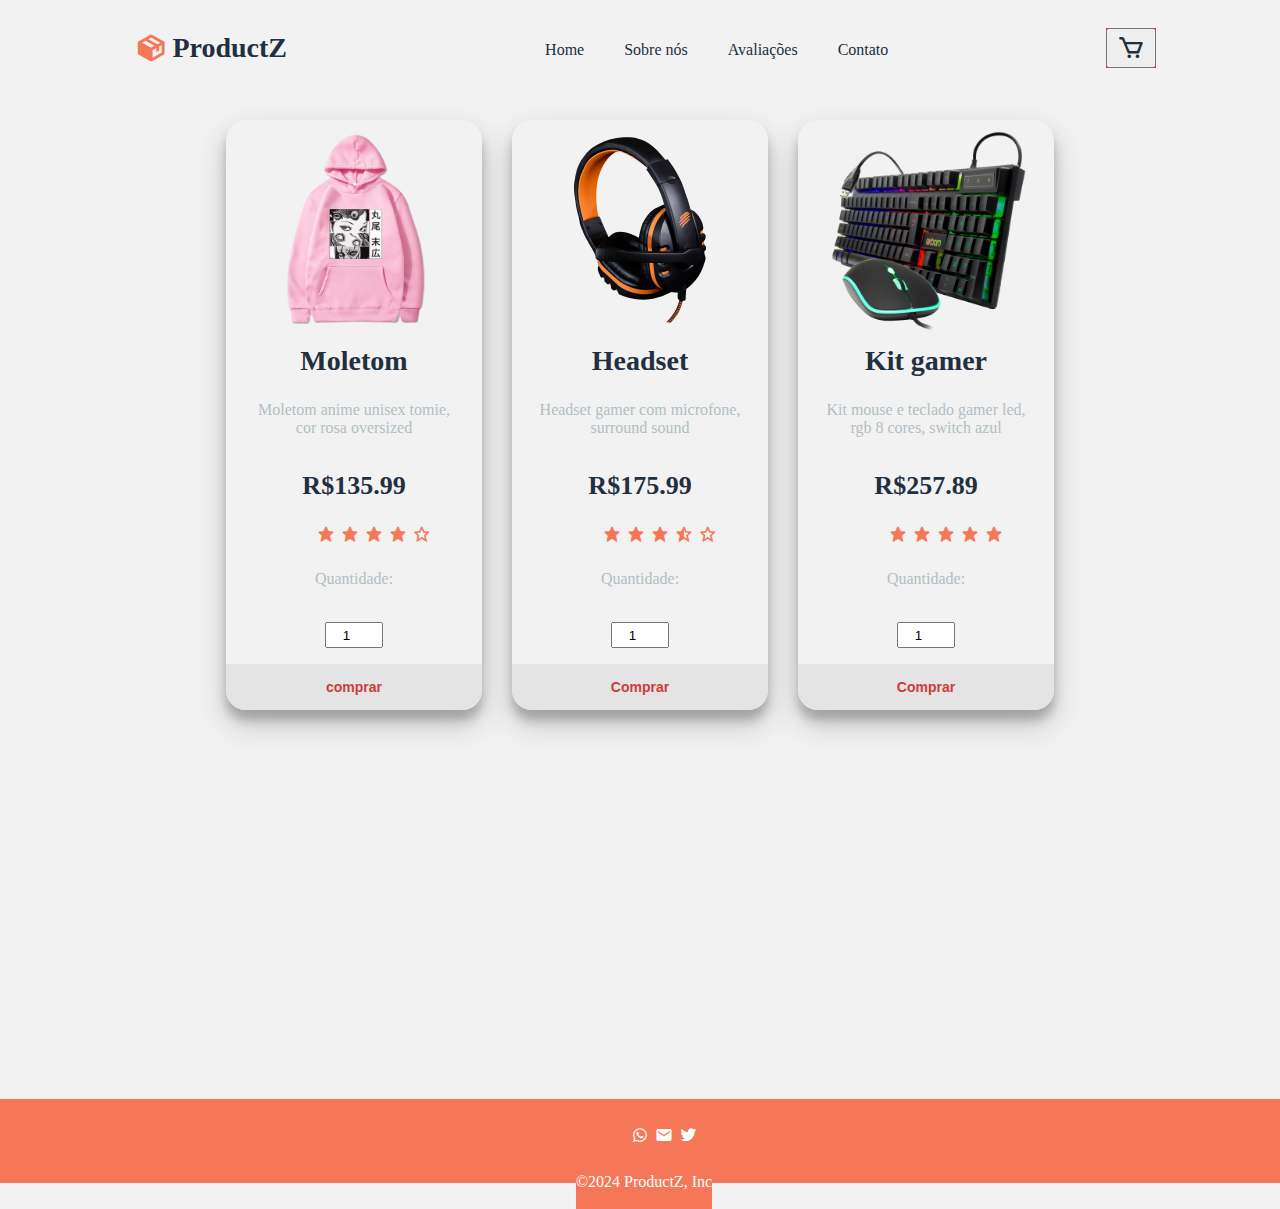
<file: index.html>
<!DOCTYPE html>
<html lang="en">
<head>
  <meta charset="UTF-8">
  <meta name="viewport" content="width=device-width, initial-scale=1.0">
  <link rel="stylesheet" href="style.css">
  <link rel="stylesheet"
  href="https://unpkg.com/boxicons@latest/css/boxicons.min.css">
  <link rel="apple-touch-icon" sizes="180x180" href="/apple-touch-icon.png">
  <link rel="icon" type="image/png" sizes="32x32" href="/favicon-32x32.png">
  <link rel="icon" type="image/png" sizes="16x16" href="/favicon-16x16.png">
  <link rel="shortcut icon" href="favicon.ico" type="image/x-icon">
  <link rel="manifest" href="/site.webmanifest">
  <title>Produtos</title>
</head>
<body>

  
  
  <div id="mensagem" class="aba">O produto foi adicionado ao carrinho.<span onclick="fecharAba()"> Fechar</span></div>

  <header>
    <a href="index.html" class="logo"><i class='bx bxs-package'></i>ProductZ</a>
      <ul class="navegação">
        <li><a href="index.html">Home</a></li>
        <li><a href="#">Sobre nós</a></li>
        <li><a href="#">Avaliações</a></li>
        <li><a href="#">Contato</a></li>
      </ul><!--Navegação-->

    <div class="header-icons">
      <span class="contadordeitens"></span>
      <div class="carrinhoaqui">

        <button class="butaocarrinho"> <i class='bx bx-cart' id="carrinho"></i> 
          <div class="itensnocarinho" id="itensNoCarrinho" style="display: none;">
            <div class="carrinho-conteudo"> <!-- Novo elemento div para conter os itens do carrinho -->
              <!-- Lista de itens no carrinho -->
              <ul id="listaItensCarrinho"></ul>
            </div>
            <div class="resumo-carrinho" style="display: none;">
              <ul id="listaItensCarrinhoResumo"></ul>
              <p class="subtotal" id="subtotal"></p>
              <button id="botaoFinalizarCompra" style="display: none; ">Finalizar Compra</button>
            </div>
          </div>
        </button>
      </div>
    </div>

  </header>


  <section class="galeria"">

    <a class="produto a venda" href="produto.html"> <div class="conteudo">
      <img class="imgs" src="imgs/tomiePink.png">
        <h3>Moletom</h3>
        <p class="mol">Moletom anime unisex tomie, cor rosa oversized</p>
      <option class="nomeproduto" id="nome" value="Moletom" style="display: none;" >Moletom</option>
      <h6 class="reeco" value="135.99"> R$135.99</h6> 
      <option class="precoproduto" id="preco" value="135.99" style="display: none;">135.99</option>
        <ul>
          <li><i class="bx bxs-star"></i></li>
          <li><i class="bx bxs-star"></i></li>
          <li><i class="bx bxs-star"></i></li>
          <li><i class="bx bxs-star"></i></li>
          <li><i class="bx bx-star"></i></li>
        </ul>
    </a>
    <p>Quantidade:</p>
    <input type="number" class="quantidade" value="1" min="1">
        <button class="btn">comprar</button>
      </div>

    <a class="produto a venda" href="produtodois.html"><div class="conteudo">
        <img class="imgs" src="imgs/headset.png">
        <h3>Headset</h3>
        <p class="mol">Headset gamer com microfone, surround sound</p>
        <option class="nomeproduto" id="nome" value="Moletom" style="display: none;" >Headset</option>
        <h6 class="reeco" value="135.99"> R$175.99</h6> 
        <option class="precoproduto" id="preco" value="135.99" style="display: none;">175.99</option>
        <ul>
          <li><i class="bx bxs-star"></i></li>
          <li><i class="bx bxs-star"></i></li>
          <li><i class="bx bxs-star"></i></li>
          <li><i class="bx bxs-star-half"></i></li>
          <li><i class="bx bx-star"></i></li>
        </ul>
    </a>
        <p>Quantidade:</p>
        <input type="number" class="quantidade" value="1" min="1">
        <button class="btn">Comprar</button>
      </div>


    <a class="produto a venda" href="produtotres.html"><div class="conteudo">
          <img class="imgs" src="imgs/mouse teclado-Photoroom.png-Photoroom.png">
          <h3>Kit gamer</h3>
          <p class="mol">Kit mouse e teclado gamer led, rgb 8 cores, switch azul </p>
          <option class="nomeproduto" id="nome" value="Kit gamer" style="display: none;" >Kit gamer</option>
          <h6 class="reeco" value="257.89"> R$257.89</h6> 
          <option class="precoproduto" id="preco" value="257.89" style="display: none;">257.89</option>
          <ul>
            <li><i class="bx bxs-star"></i></li>
            <li><i class="bx bxs-star"></i></li>
            <li><i class="bx bxs-star"></i></li>
            <li><i class="bx bxs-star"></i></li>
            <li><i class="bx bxs-star"></i></li>
          </ul>
    </a>
          <p>Quantidade:</p>
          <input type="number" class="quantidade" value="1" min="1">
          <button class="btn">Comprar</button>
        </div>    
      </section>

      
<script src="scriptinho.js"></script>
</body>
  <br></br>
  <br></br>
  <br></br>
  <br></br>
  <br></br>
  <br></br>
  <br></br>
  <br></br>


  <br></br>
  <footer>
       <ul>
        <li><i class='bx bxl-whatsapp' ></i></li>
        <li><i class='bx bxs-envelope' ></i>  </li>
        <li><i class='bx bxl-twitter'></i></li>
      </ul>
      <p>&copy;2024 ProductZ, Inc</p>

  </footer>
</html>
</file>
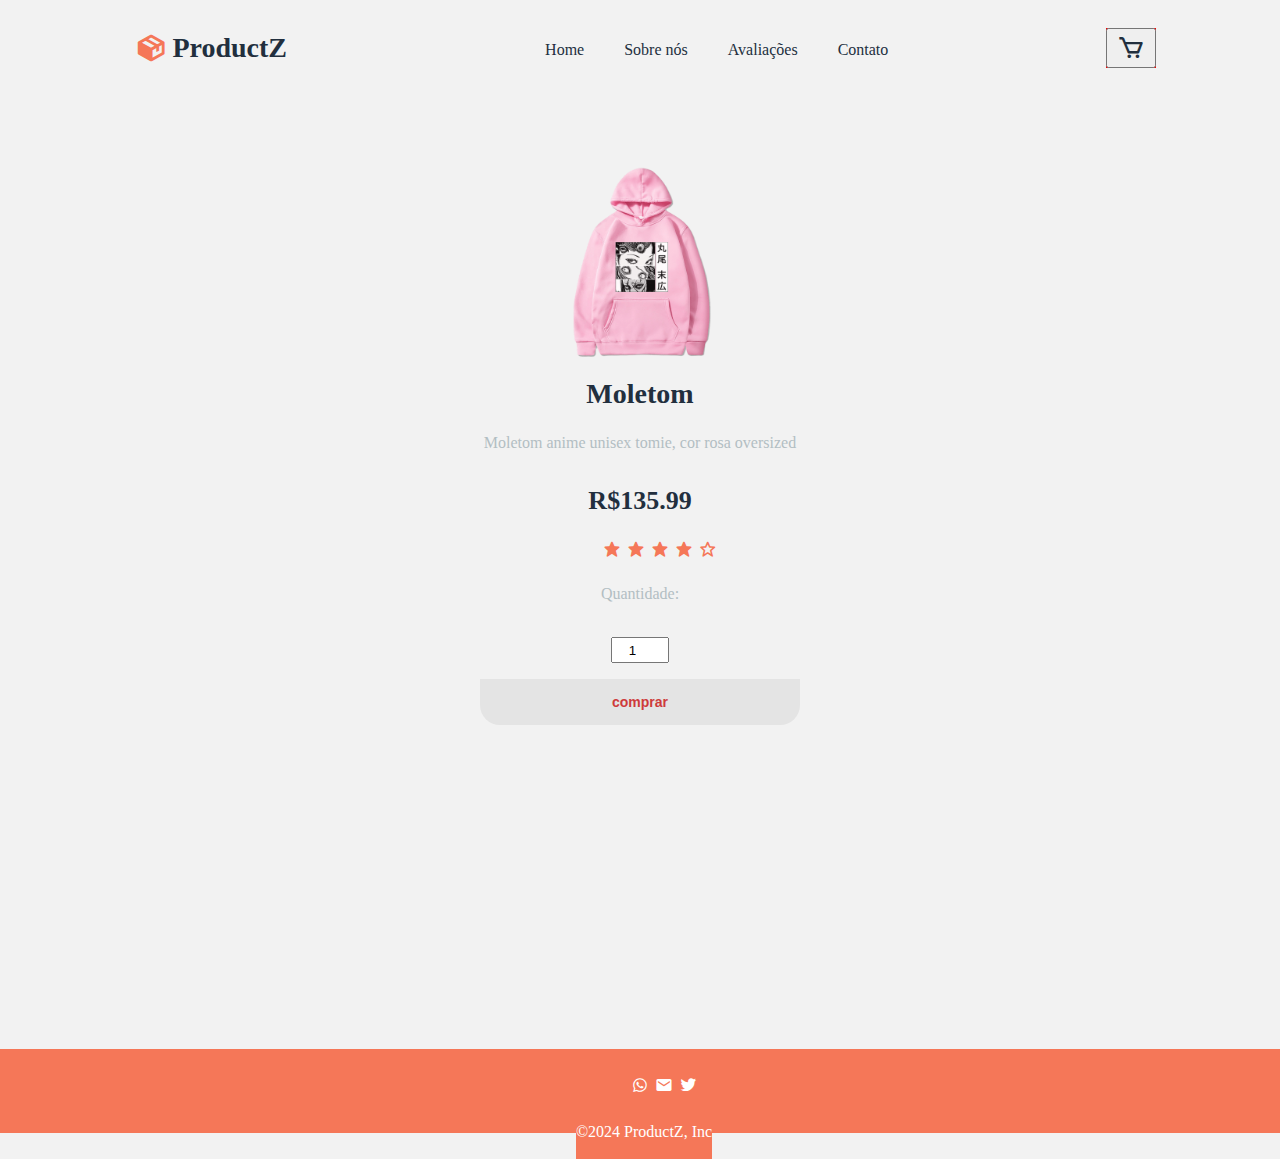
<file: produto.html>
<!DOCTYPE html>
<html lang="en">
<head>
  <meta charset="UTF-8">
  <meta name="viewport" content="width=device-width, initial-scale=1.0">
  <link rel="stylesheet" href="style.css">
  <link rel="stylesheet" href="https://unpkg.com/boxicons@latest/css/boxicons.min.css">
  <link rel="apple-touch-icon" sizes="180x180" href="/apple-touch-icon.png">
  <link rel="icon" type="image/png" sizes="32x32" href="/favicon-32x32.png">
  <link rel="icon" type="image/png" sizes="16x16" href="/favicon-16x16.png">
  <link rel="shortcut icon" href="favicon.ico" type="image/x-icon">
  <link rel="manifest" href="/site.webmanifest">
  <title>Produtos</title>
</head>
<body>

<div id="mensagem" class="aba">O produto foi adicionado ao carrinho.<span onclick="fecharAba()"> Fechar</span></div>

<header>
  <a href="index.html" class="logo"><i class='bx bxs-package'></i>ProductZ</a>
  <ul class="navegação">
    <li><a href="index.html">Home</a></li>
    <li><a href="#">Sobre nós</a></li>
    <li><a href="#">Avaliações</a></li>
    <li><a href="#">Contato</a></li>
  </ul><!--Navegação-->

  
  <div class="header-icons">
    <span class="contadordeitens"></span>
    <div class="carrinhoaqui">
      
      <button class="butaocarrinho"> <i class='bx bx-cart' id="carrinho"></i> 
        <div class="itensnocarinho" id="itensNoCarrinho" style="display: none;">
          <div class="carrinho-conteudo"> <!-- Novo elemento div para conter os itens do carrinho -->
            <!-- Lista de itens no carrinho -->
            <ul id="listaItensCarrinho"></ul>
          </div>
          <div class="resumo-carrinho" style="display: none;">
            <ul id="listaItensCarrinhoResumo"></ul>
            <p class="subtotal" id="subtotal"></p>
            <button id="botaoFinalizarCompra" style="display: none; ">Finalizar Compra</button>
          </div>
        </div>
      </button>
    </div>
  </div>

</header>


  
  <br></br>
  <br></br>
  <br><br>
<div class="diaobo">
    <img class="imgs" src="imgs/tomiePink.png">
    <h3>Moletom</h3>
    <p class="mol">Moletom anime unisex tomie, cor rosa oversized</p>
    <option class="nomeproduto" id="nome" value="Moletom" style="display: none;" >Moletom</option>
    <h6 class="reeco" value="135.99"> R$135.99</h6> 
    <option class="precoproduto" id="preco" value="135.99" style="display: none;">135.99</option>
    <ul>
      <li><i class="bx bxs-star"></i></li>
      <li><i class="bx bxs-star"></i></li>
      <li><i class="bx bxs-star"></i></li>
      <li><i class="bx bxs-star"></i></li>
      <li><i class="bx bx-star"></i></li>
    </ul>
  <p>Quantidade:</p>
  <input type="number" class="quantidade" value="1" min="1">
    <button class="botao">comprar</button>

</div>


  


<!-- Scripts JavaScript -->
   <script src="script.js"></script>
</body>
  <br></br>
  <br></br>
  <br></br>
  <br></br>
  <br></br>
  <br></br>
  <br></br>
  <br></br>
  
  
  <br></br>
  <footer>
       <ul>
        <li><i class='bx bxl-whatsapp' ></i></li>
        <li><i class='bx bxs-envelope' ></i>  </li>
        <li><i class='bx bxl-twitter'></i></li>
      </ul>
      <p>&copy;2024 ProductZ, Inc</p>

  </footer>
</html>
</file>
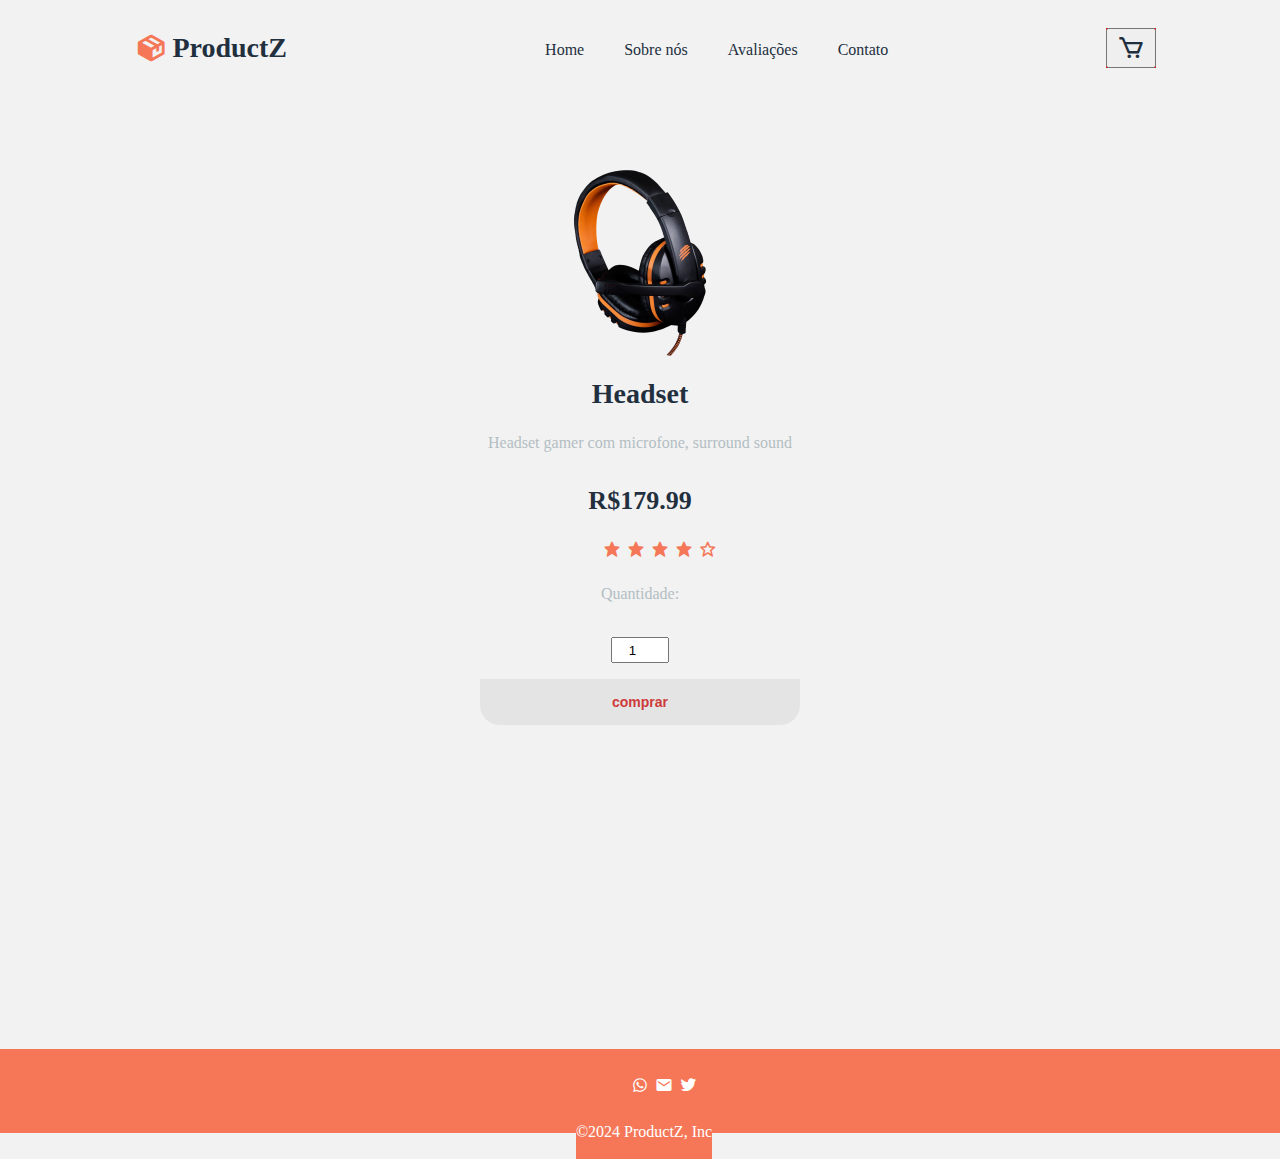
<file: produtodois.html>
<!DOCTYPE html>
<html lang="en">
<head>
  <meta charset="UTF-8">
  <meta name="viewport" content="width=device-width, initial-scale=1.0">
  <link rel="stylesheet" href="style.css">
  <link rel="stylesheet" href="https://unpkg.com/boxicons@latest/css/boxicons.min.css">
  <link rel="apple-touch-icon" sizes="180x180" href="/apple-touch-icon.png">
  <link rel="icon" type="image/png" sizes="32x32" href="/favicon-32x32.png">
  <link rel="icon" type="image/png" sizes="16x16" href="/favicon-16x16.png">
  <link rel="shortcut icon" href="favicon.ico" type="image/x-icon">
  <link rel="manifest" href="/site.webmanifest">
  <title>Produtos</title>
</head>
<body>

<div id="mensagem" class="aba">O produto foi adicionado ao carrinho.<span onclick="fecharAba()"> Fechar</span></div>

<header>
  <a href="index.html" class="logo"><i class='bx bxs-package'></i>ProductZ</a>
  <ul class="navegação">
    <li><a href="index.html">Home</a></li>
    <li><a href="#">Sobre nós</a></li>
    <li><a href="#">Avaliações</a></li>
    <li><a href="#">Contato</a></li>
  </ul><!--Navegação-->


  <div class="header-icons">
    <span class="contadordeitens"></span>
    <div class="carrinhoaqui">

      <button class="butaocarrinho"> <i class='bx bx-cart' id="carrinho"></i> 
        <div class="itensnocarinho" id="itensNoCarrinho" style="display: none;">
          <div class="carrinho-conteudo"> <!-- Novo elemento div para conter os itens do carrinho -->
            <!-- Lista de itens no carrinho -->
            <ul id="listaItensCarrinho"></ul>
          </div>
          <div class="resumo-carrinho" style="display: none;">
            <ul id="listaItensCarrinhoResumo"></ul>
            <p class="subtotal" id="subtotal"></p>
            <button id="botaoFinalizarCompra" style="display: none; ">Finalizar Compra</button>
          </div>
        </div>
      </button>
    </div>
  </div>

</header>




  <br></br>
  <br></br>
  <br><br>
<div class="diaobo">
    <img class="imgs" src="imgs/headset.png">
    <h3>Headset</h3>
    <p class="mol">Headset gamer com microfone, surround sound</p>
    <option class="nomeproduto" id="nome" value="Moletom" style="display: none;" >Headset</option>
    <h6 class="reeco" value="179.99"> R$179.99</h6> 
    <option class="precoproduto" id="preco" value="179.99" style="display: none;">179.99</option>
    <ul>
      <li><i class="bx bxs-star"></i></li>
      <li><i class="bx bxs-star"></i></li>
      <li><i class="bx bxs-star"></i></li>
      <li><i class="bx bxs-star"></i></li>
      <li><i class="bx bx-star"></i></li>
    </ul>
  <p>Quantidade:</p>
  <input type="number" class="quantidade" value="1" min="1">
    <button class="botao">comprar</button>

</div>





<!-- Scripts JavaScript -->
   <script src="script.js"></script>
</body>
  <br></br>
  <br></br>
  <br></br>
  <br></br>
  <br></br>
  <br></br>
  <br></br>
  <br></br>


  <br></br>
  <footer>
       <ul>
        <li><i class='bx bxl-whatsapp' ></i></li>
        <li><i class='bx bxs-envelope' ></i>  </li>
        <li><i class='bx bxl-twitter'></i></li>
      </ul>
      <p>&copy;2024 ProductZ, Inc</p>

  </footer>
</html>
</file>
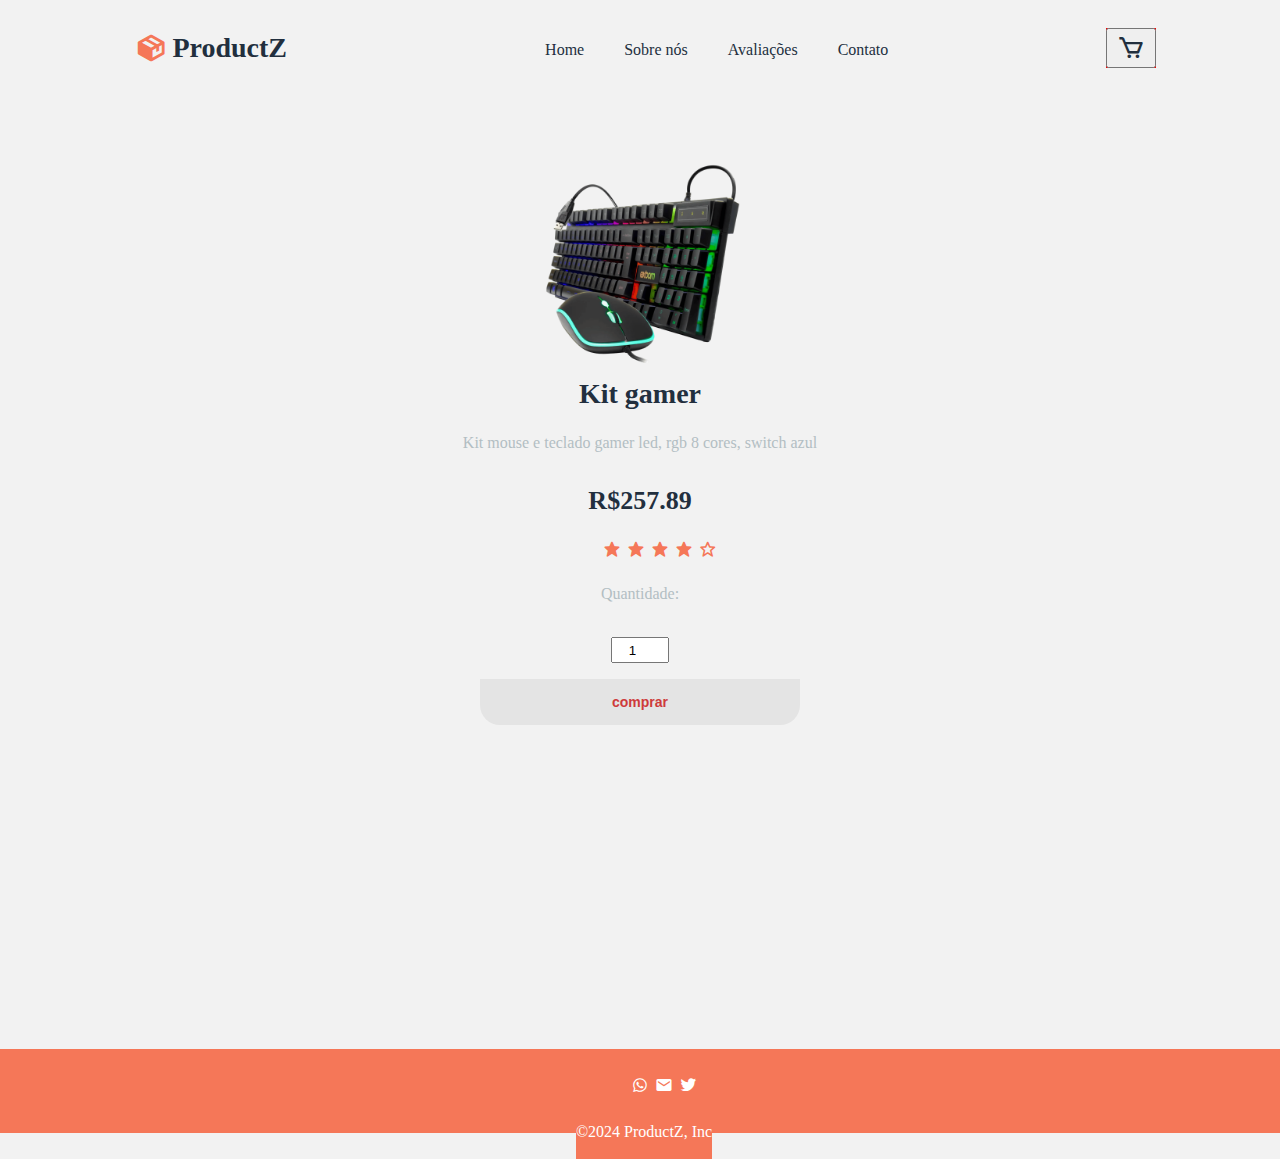
<file: produtotres.html>
<!DOCTYPE html>
<html lang="en">
<head>
  <meta charset="UTF-8">
  <meta name="viewport" content="width=device-width, initial-scale=1.0">
  <link rel="stylesheet" href="style.css">
  <link rel="stylesheet" href="https://unpkg.com/boxicons@latest/css/boxicons.min.css">
  <link rel="apple-touch-icon" sizes="180x180" href="/apple-touch-icon.png">
  <link rel="icon" type="image/png" sizes="32x32" href="/favicon-32x32.png">
  <link rel="icon" type="image/png" sizes="16x16" href="/favicon-16x16.png">
  <link rel="shortcut icon" href="favicon.ico" type="image/x-icon">
  <link rel="manifest" href="/site.webmanifest">
  <title>Produtos</title>
</head>
<body>

<div id="mensagem" class="aba">O produto foi adicionado ao carrinho.<span onclick="fecharAba()"> Fechar</span></div>

<header>
  <a href="index.html" class="logo"><i class='bx bxs-package'></i>ProductZ</a>
  <ul class="navegação">
    <li><a href="index.html">Home</a></li>
    <li><a href="#">Sobre nós</a></li>
    <li><a href="#">Avaliações</a></li>
    <li><a href="#">Contato</a></li>
  </ul><!--Navegação-->


  <div class="header-icons">
    <span class="contadordeitens"></span>
    <div class="carrinhoaqui">

      <button class="butaocarrinho"> <i class='bx bx-cart' id="carrinho"></i> 
        <div class="itensnocarinho" id="itensNoCarrinho" style="display: none;">
          <div class="carrinho-conteudo"> <!-- Novo elemento div para conter os itens do carrinho -->
            <!-- Lista de itens no carrinho -->
            <ul id="listaItensCarrinho"></ul>
          </div>
          <div class="resumo-carrinho" style="display: none;">
            <ul id="listaItensCarrinhoResumo"></ul>
            <p class="subtotal" id="subtotal"></p>
            <button id="botaoFinalizarCompra" style="display: none; ">Finalizar Compra</button>
          </div>
        </div>
      </button>
    </div>
  </div>

</header>



<br></br>
  <br></br>
  <br><br>
<div class="diaobo">
    <img class="imgs" src="imgs/mouse teclado-Photoroom.png-Photoroom.png">
    <h3>Kit gamer</h3>
    <p class="mol">Kit mouse e teclado gamer led, rgb 8 cores, switch azul</p>
    <option class="nomeproduto" id="nome" value="Kit gamer" style="display: none;" >Kit gamer</option>
    <h6 class="reeco" value="257.89"> R$257.89</h6> 
    <option class="precoproduto" id="preco" value="257.89" style="display: none;">257.89</option>
    <ul>
      <li><i class="bx bxs-star"></i></li>
      <li><i class="bx bxs-star"></i></li>
      <li><i class="bx bxs-star"></i></li>
      <li><i class="bx bxs-star"></i></li>
      <li><i class="bx bx-star"></i></li>
    </ul>
  <p>Quantidade:</p>
  <input type="number" class="quantidade" value="1" min="1">
    <button class="botao">comprar</button>

</div>





<!-- Scripts JavaScript -->
   <script src="script.js"></script>
</body>
  <br></br>
  <br></br>
  <br></br>
  <br></br>
  <br></br>
  <br></br>
  <br></br>
  <br></br>


  <br></br>
  <footer>
       <ul>
        <li><i class='bx bxl-whatsapp' ></i></li>
        <li><i class='bx bxs-envelope' ></i>  </li>
        <li><i class='bx bxl-twitter'></i></li>
      </ul>
      <p>&copy;2024 ProductZ, Inc</p>

  </footer>
</html>
</file>
<file: style.css>
body{
  padding: 0;
  margin: 0;
  font-family: Inter;
  background: #f2f2f2;
  list-style: none;
}
.contadordeitens{
  color: #f57758;
  background-color: #f2f2f2;
}
span{
  background-color: #f57758;
  text-decoration: underline;
}

.aba{
    position: fixed;
    bottom: 20px;
    right: 20px;
    background-color: #f57758;
    color: #000000;
    padding: 10px;
    border-radius: 5px;
    display: none;
    z-index: 9999;
    cursor: pointer;

}
header{
  
  position: relative;
  width: 80%;
  top: 20px;
  right: 0;
  left: 30px;
  z-index: 1000;
  display: flex;
  align-items: center;
  justify-content: space-between;
  padding: 0px 8%;

}

.logo{
  display: flex;
  align-items: center;
  color: #222f3e;
  font-size: 28px;
  font-weight: bold;
}

.logo i{
  color: #f57758;
  font-size: 32px;
  margin-right: 5px;
}

.navegação{
  display:flex;
}

.navegação a{
  color: #222f3e;
  font-size: 16px;
  font-weight: 500;
  margin: 0 20px;
  transition: a .55s ease;
}

.navegação a:hover{
  color:#f57758;
}

.header-icons{
  display: flex;
  align-items: center;
}

#menu{
  font-size: 35px;
  color: var(--text-color);
  z-index: 10001;
  cursor: pointer
}

.header-icons i{
  color: #222f3e;
  margin-right: 25px;
  font-size: 28px;
  cursor: pointer;
  transition: all .5s ease;
}

.header-icons i:hover{
  transform: translateY(-5px);
  color: #f57758;
}


h3{
  color: #222f3e;
  text-align: center;
  width: auto;
  font-size: 28px;
  margin: 0;
  padding-top: 15px;
}
a{
  text-decoration: none;
}

.galeria{
  display: flex;
  flex-wrap: wrap;
  width: 100%;
  justify-content: center;
  align-items: center;
  margin: 50px 0;
}

.conteudo{
  width: 20%;
  margin: 15px;
  box-sizing: border-box;
  float: left;
  text-align: center;
  border-radius: 20px;
  cursor: pointer;
  padding-top: 10px;
  box-shadow: 0 14px 28px rgba(47, 47, 47, 0.25), 
  0 10px 10px rgba(47, 47, 47, 0.25);
  transition: .4s;
  background: #f2f2f2;
}

.conteudo:hover{
  box-shadow: 0 3px 6px rgba(47, 47, 47, 0.16),
  0 3px 6px rgba(47, 47, 47, 0.23);
  transform: translate(0px, -8px);
}



img{
  width: 200px;
  height: 200px;
  text-align: center;
  margin: 0 auto;
  display: block;
}

.mol{
  padding-left: 25px;
  padding-right: 25px;
}

p{
  align-items: center;
  text-align: center;
  color: #b2bec3;
  padding: 8px 0px 18px 0px;
}

h6{
  font-size: 26px;
  text-align: center;
  color: #222f3e;
  margin: 0;
}

ul{
  text-align: center;
  list-style: none;
  display: flex;
  justify-content: center;
  align-items: center;
  padding-top: 0;
}

li{
  padding-top: 5px;
}

.bx{
  font-size: 18px;
  margin: 3px;
  transition: .4s;
  color: #f57758;

}

.bxs-star{
  color: #f57758;
}

.bxs-star-half{
  color: #f57758;
}

.btn{
  text-align: center;
  font-weight: bold;
  font-size: 14px;
  padding: 15px;
  color: #ce3b3b;
  width: 100%;
  border: 0;
  outline: none;
  cursor: pointer;
  margin-top: 16px;
  border-bottom-left-radius: 20px;
  border-bottom-right-radius: 20px;
  background: #e4e4e4;
  transition: all 0.2s ease;
}

.btn:hover{
  background-color: #f57758;

}

.btn:active{
  background-color: #c6563a;
}


footer{
    justify-items: center;
    text-align: center;
    margin: auto auto;
    padding: 2px 4px;
    position: absolute;
    align-items: center;
    justify-content: center;
    width: 100%;
    height: 80px;
    background-color: #f57758;
    flex-direction: column;
}
  



footer p{
  background-color: #f57758;
  color:#fff;
  padding-top: 10px;
}

footer li, footer ul, footer i{
  background-color: #f57758;
  color:#fff;
}

.bxl-whatsapp{
  color: #fff;
  font-size: 18px;
}

.bxs-envelope{
  color: #fff;
}

.bxl-twitter{
  color: #fff;
  font-size: 19px;
}

.bxl-whatsapp:hover, .bxs-envelope:hover, .bxl-twitter:hover{
  cursor: pointer;
  transform: translateY(-4px);
}

@media(max-width:1000px){
  .conteudo{
    width: 45%;
  }
  footer{
    width: 100%;
  }
}

@media(max-width:750px){

  .conteudo{
    width: 100%;
  }
  footer{
    width: 100%;
  }
}

@media(max-width: 480px){
  header{
    width: 20%;
  }

  .galeria{
    width: 100%;
  }
  footer{
    width: 100%;
  }

  
}

.botao{
  margin: 0 auto;
  display: block;
  text-align: center;
  font-weight: bold;
  font-size: 14px;
  padding: 15px;
  color: #ce3b3b;
  width: 25%;
  border: 0;
  outline: none;
  cursor: pointer;
  margin-top: 16px;
  border-bottom-left-radius: 20px;
  border-bottom-right-radius: 20px;
  background: #e4e4e4;
  transition: all 0.2s ease;
}

.botao:hover{
  background-color: #f57758;

}

.botao:active{
  background-color: #c6563a;
}
input{
  width: 50px;
  height: 20px;
  justify-items: center;
  text-align: center;
  align-items: center;
  justify-content: center;
}
.diaobo{
  justify-items: center;
  text-align: center;
  align-items: center;
  justify-content: center;
}


.butaocarrinho{
  height: 40px;
  width: 50px;
}
.itensnocarinho{
  border-radius: 20px;
  border: red;
  width: 100px;
  height: 100px;
}
.listaItensCarrinho{
  border-radius: 20px;
  border: red;
  width: 100px;
  height: 100px;
}
.carrinhoaqui{
  background-color: red;
}

.itensnocarinho {
  width: 600px;
  height: 500px;
  position: fixed; /* Alterado de absolute para fixed para garantir que o carrinho permaneça na mesma posição mesmo com a rolagem */
  top: 80px; /* Ajuste a posição conforme necessário */
  right: 20px; /* Ajuste a posição conforme necessário */
  background-color: white;
  border: 1px solid #ccc;
  padding: 10px;
  border-radius: 5px;
  box-shadow: 0 2px 5px rgba(0, 0, 0, 0.1);
  z-index: 999; /* Certifique-se de que o carrinho esteja acima de outros elementos */
  display: none; /* Inicialmente oculto */
}

.itensnocarinho .carrinho-conteudo {
  max-height: 200px; /* Altura máxima para rolagem */
  overflow-y: auto; /* Adiciona rolagem vertical caso a lista de itens seja maior que a altura máxima */
}

#listaItensCarrinho img {
  max-width: 100px; /* Defina a largura máxima desejada para a imagem */
  max-height: 100px; /* Defina a altura máxima desejada para a imagem */
}

.subtotal{
  color: #5aaa5a;
}
</file>
